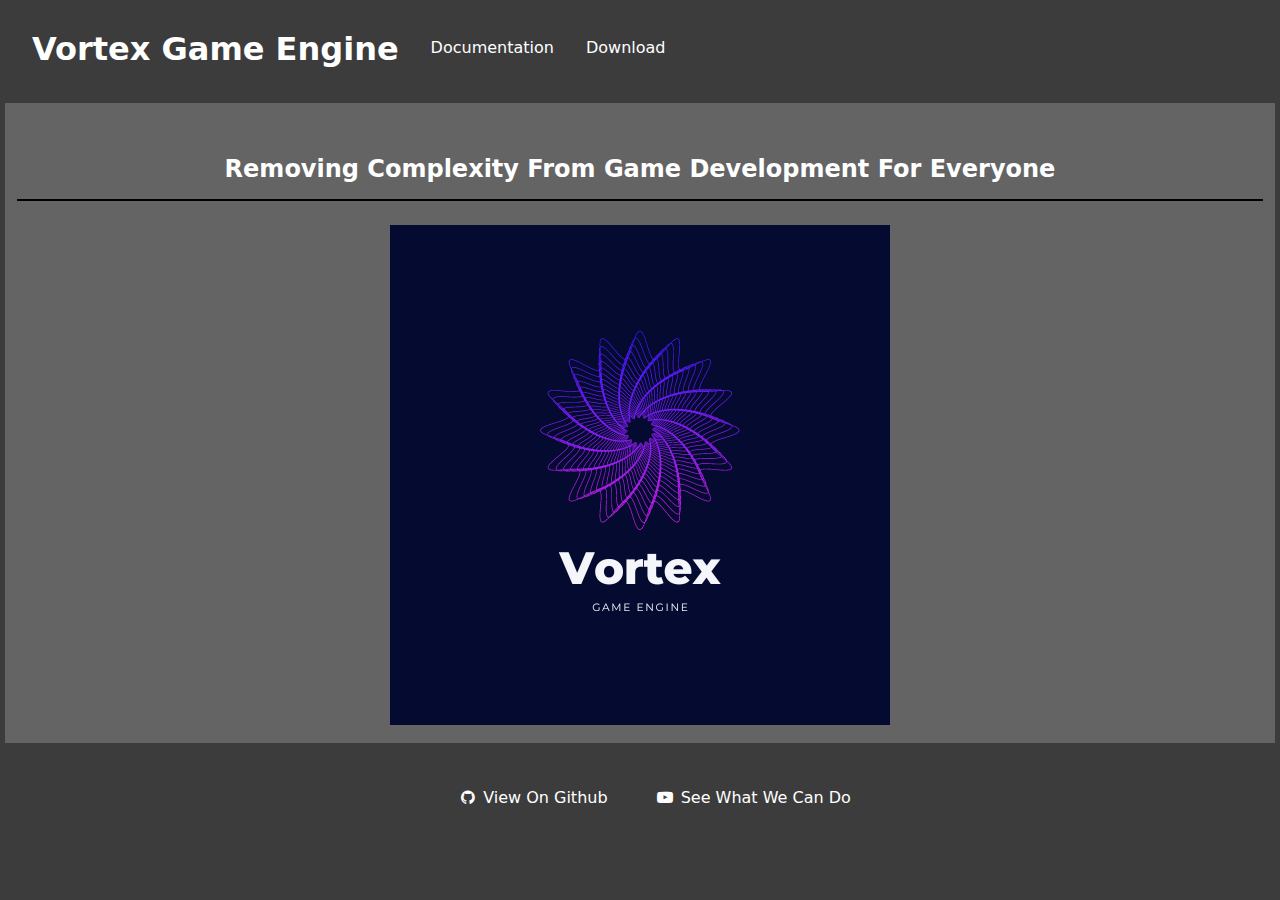
<file: index.html>
<!DOCTYPE html>
<html lang="en">
<head>
    <meta charset="UTF-8">
    <meta http-equiv="X-UA-Compatible" content="IE=edge">
    <meta name="viewport" content="width=device-width, initial-scale=1.0">

    <link rel="stylesheet" href="styles.css">
    <link rel="stylesheet" href="src/font-awesome/css/font-awesome.min.css">

    <title>Vortex Game Engine</title>
</head>
<body>
    <div class="topnav">
        <div><h1 id="main-logo"><a href="./index.html">Vortex Game Engine</a></h1></div>

        <ul class="main-menu-bar">
            <li><a href="./documentation.html" class="link">Documentation</a></li>
            <li><a href="./download.html" class="link">Download</a></li>
        </ul>
    </div>

    <div class="content">
        <span class="page-title"><p class="underline">Removing Complexity From Game Development For Everyone</p></span>

        <img src="src/images/VortexLogo.png" alt="Vortex Logo" class="main-logo">
    </div>

    <div class="footer">
        <ul class="footer-menu-bar">
            <li><span class="fa fa-github"><a href="https://github.com/Jshuk-7/Vortex" target="_blank">View On Github</a></span></li>
            <li><span class="fa fa-youtube-play"><a href="https://www.youtube.com/@vortex_game_engine" target="_blank">See What We Can Do</a></span></li>
        </ul>
    </div>
</body>
</html>
</file>
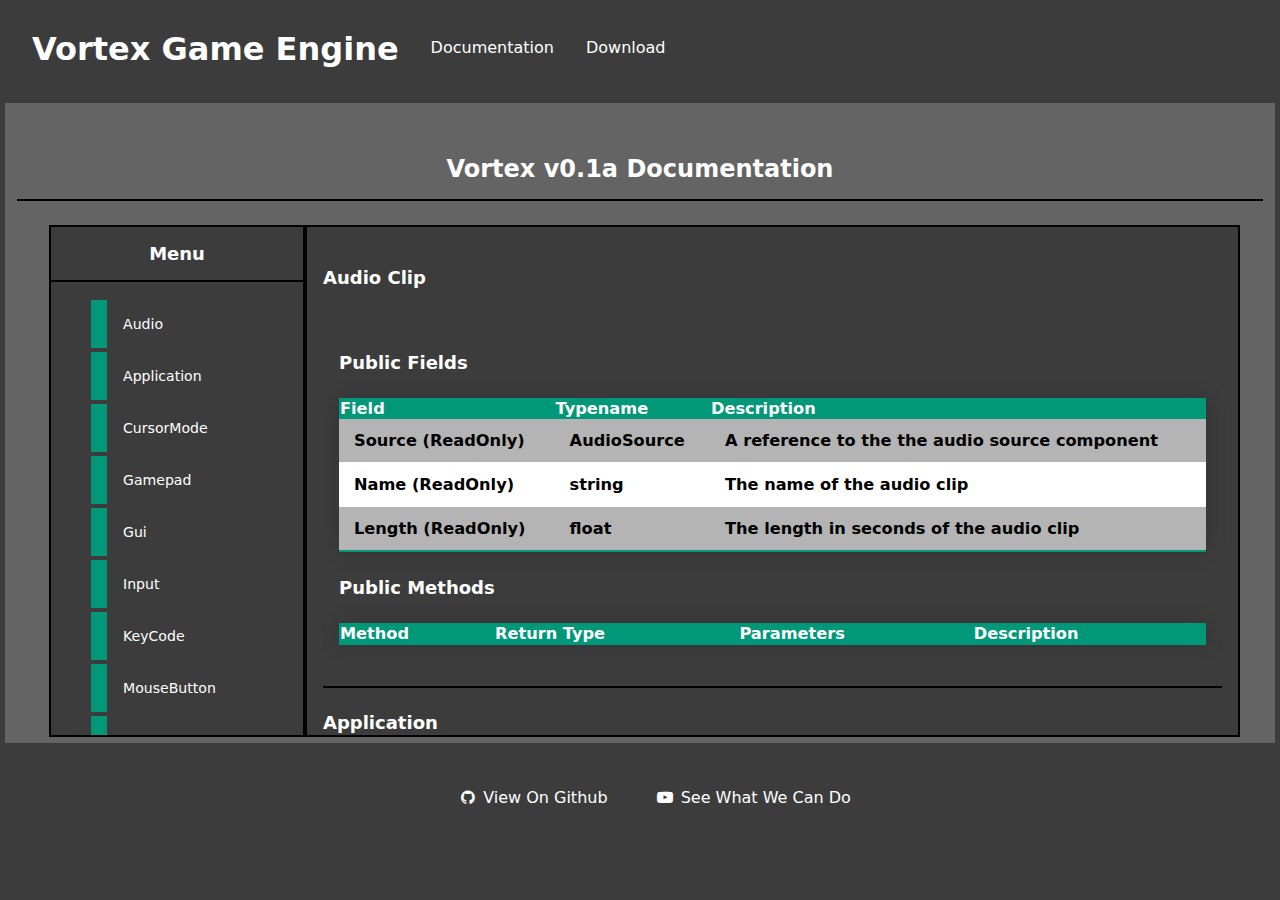
<file: documentation.html>
<!DOCTYPE html>
<html lang="en">
<head>
    <meta charset="UTF-8">
    <meta http-equiv="X-UA-Compatible" content="IE=edge">
    <meta name="viewport" content="width=device-width, initial-scale=1.0">

    <link rel="stylesheet" href="./styles.css">
    <link rel="stylesheet" href="./dropdown.css">
    <link rel="stylesheet" href="./table-styles.css">
    <link rel="stylesheet" href="./src/font-awesome/css/font-awesome.min.css">

    <title>Vortex Engine Docs</title>
</head>
<body>
    <div class="topnav">
        <div><h1 id="main-logo"><a href="./index.html">Vortex Game Engine</a></h1></div>
        
        <ul class="main-menu-bar">
            <li><a href="./documentation.html" class="link">Documentation</a></li>
            <li><a href="./download.html" class="link">Download</a></li>
        </ul>
    </div>

    <div class="content">
        <span class="page-title"><p class="underline">Vortex v0.1a Documentation</p></span>

        <div class="documentation-menu">
            <div class="underline">Menu</div>

            <ul>
                <!-- AUDIO -->
                <li>
                    <div class="dropdown">
                        <button class="dropbtn">Audio</button>
                        <div class="dropdown-content">
                            <a href="#AudioClip">AudioClip</a>
                        </div>
                    </div>
                </li>

                <!-- CORE -->
                <li>
                    <div class="dropdown">
                        <button class="dropbtn">Application</button>
                        <div class="dropdown-content">
                            <a href="#Application">Application</a>
                        </div>
                    </div>
                </li>

                <li>
                    <div class="dropdown">
                        <button class="dropbtn">CursorMode</button>
                        <div class="dropdown-content">
                            <a href="#CursorMode">CursorMode</a>
                        </div>
                    </div>
                </li>

                <li>
                    <div class="dropdown">
                        <button class="dropbtn">Gamepad</button>
                        <div class="dropdown-content">
                            <a href="#GamepadButton">GamepadButton</a>
                            <a href="#GamepadAxis">GamepadAxis</a>
                        </div>
                    </div>
                </li>

                <li>
                    <div class="dropdown">
                        <button class="dropbtn">Gui</button>
                        <div class="dropdown-content">
                            <a href="#Gui">Gui</a>
                        </div>
                    </div>
                </li>

                <li>
                    <div class="dropdown">
                        <button class="dropbtn">Input</button>
                        <div class="dropdown-content">
                            <a href="#Input">Input</a>
                        </div>
                    </div>
                </li>

                <li>
                    <div class="dropdown">
                        <button class="dropbtn">KeyCode</button>
                        <div class="dropdown-content">
                            <a href="#KeyCode">KeyCode</a>
                        </div>
                    </div>
                </li>

                <li>
                    <div class="dropdown">
                        <button class="dropbtn">MouseButton</button>
                        <div class="dropdown-content">
                            <a href="#MouseButton">MouseButton</a>
                        </div>
                    </div>
                </li>

                <li>
                    <div class="dropdown">
                        <button class="dropbtn">Log</button>
                        <div class="dropdown-content">
                            <a href="#Log">Log</a>
                        </div>
                    </div>
                </li>

                <li>
                    <div class="dropdown">
                        <button class="dropbtn">Random</button>
                        <div class="dropdown-content">
                            <a href="#Random">Random</a>
                        </div>
                    </div>
                </li>

                <li>
                    <div class="dropdown">
                        <button class="dropbtn">Time</button>
                        <div class="dropdown-content">
                            <a href="#Time">Time</a>
                        </div>
                    </div>
                </li>

                <!-- MATH -->
                <li>
                    <div class="dropdown">
                        <button class="dropbtn">Mathf</button>
                        <div class="dropdown-content">
                            <a href="#Mathf">Mathf</a>
                        </div>
                    </div>
                </li>

                <li>
                    <div class="dropdown">
                        <button class="dropbtn">Matrix4</button>
                        <div class="dropdown-content">
                            <a href="#Matrix4">Matrix4</a>
                        </div>
                    </div>
                </li>

                <li>
                    <div class="dropdown">
                        <button class="dropbtn">Noise</button>
                        <div class="dropdown-content">
                            <a href="#Noise">Noise</a>
                        </div>
                    </div>
                </li>

                <li>
                    <div class="dropdown">
                        <button class="dropbtn">Quaternion</button>
                        <div class="dropdown-content">
                            <a href="#Quaternion">Quaternion</a>
                        </div>
                    </div>
                </li>

                <li>
                    <div class="dropdown">
                        <button class="dropbtn">Vector2</button>
                        <div class="dropdown-content">
                            <a href="#Vector2">Vector2</a>
                        </div>
                    </div>
                </li>

                <li>
                    <div class="dropdown">
                        <button class="dropbtn">Vector3</button>
                        <div class="dropdown-content">
                            <a href="#Vector3">Vector3</a>
                        </div>
                    </div>
                </li>

                <li>
                    <div class="dropdown">
                        <button class="dropbtn">Vector4</button>
                        <div class="dropdown-content">
                            <a href="#Vector4">Vector4</a>
                        </div>
                    </div>
                </li>

                <!-- PHYSICS -->
                <li>
                    <div class="dropdown">
                        <button class="dropbtn">Physics</button>
                        <div class="dropdown-content">
                            <a href="#Physics">Physics</a>
                        </div>
                    </div>
                </li>

                <li>
                    <div class="dropdown">
                        <button class="dropbtn">Physics2D</button>
                        <div class="dropdown-content">
                            <a href="#Physics2D">Physics2D</a>
                        </div>
                    </div>
                </li>

                <!-- RENDERER -->
                <li>
                    <div class="dropdown">
                        <button class="dropbtn">Color</button>
                        <div class="dropdown-content">
                            <a href="#Color">Color</a>
                        </div>
                    </div>
                </li>

                <li>
                    <div class="dropdown">
                        <button class="dropbtn">DebugRenderer</button>
                        <div class="dropdown-content">
                            <a href="#DebugRenderer">DebugRenderer</a>
                        </div>
                    </div>
                </li>

                <li>
                    <div class="dropdown">
                        <button class="dropbtn">Material</button>
                        <div class="dropdown-content">
                            <a href="#Material">Material</a>
                        </div>
                    </div>
                </li>

                <li>
                    <div class="dropdown">
                        <button class="dropbtn">SceneRenderer</button>
                        <div class="dropdown-content">
                            <a href="#SceneRenderer">SceneRenderer</a>
                        </div>
                    </div>
                </li>

                <li>
                    <div class="dropdown">
                        <button class="dropbtn">Submesh</button>
                        <div class="dropdown-content">
                            <a href="#Submesh">Submesh</a>
                        </div>
                    </div>
                </li>

                <li>
                    <div class="dropdown">
                        <button class="dropbtn">Texture2D</button>
                        <div class="dropdown-content">
                            <a href="#Texture2D">Texture2D</a>
                        </div>
                    </div>
                </li>

                <!-- SCENE -->
                <li>
                    <div class="dropdown">
                        <button class="dropbtn">Entity</button>
                        <div class="dropdown-content">
                            <a href="#Entity">Entity</a>
                        </div>
                    </div>
                </li>

                <li>
                    <div class="dropdown">
                        <button class="dropbtn">Scene</button>
                        <div class="dropdown-content">
                            <a href="#Scene">Scene</a>
                        </div>
                    </div>
                </li>

                <li>
                    <div class="dropdown">
                        <button class="dropbtn">SceneManager</button>
                        <div class="dropdown-content">
                            <a href="#SceneManager">SceneManager</a>
                        </div>
                    </div>
                </li>

                <!-- COMPONENTS -->
                <li>
                    <div class="dropdown">
                        <button class="dropbtn">Transform</button>
                        <div class="dropdown-content">
                            <a href="#Transform">Transform</a>
                        </div>
                    </div>
                </li>

                <li>
                    <div class="dropdown">
                        <button class="dropbtn">Camera</button>
                        <div class="dropdown-content">
                            <a href="#Camera">Camera</a>
                        </div>
                    </div>
                </li>

                <li>
                    <div class="dropdown">
                        <button class="dropbtn">LightSource</button>
                        <div class="dropdown-content">
                            <a href="#LightSource">LightSource</a>
                        </div>
                    </div>
                </li>

                <li>
                    <div class="dropdown">
                        <button class="dropbtn">TextMesh</button>
                        <div class="dropdown-content">
                            <a href="#TextMesh">TextMesh</a>
                        </div>
                    </div>
                </li>

                <li>
                    <div class="dropdown">
                        <button class="dropbtn">Animation</button>
                        <div class="dropdown-content">
                            <a href="#Animation">Animation</a>
                        </div>
                    </div>
                </li>

                <li>
                    <div class="dropdown">
                        <button class="dropbtn">Animator</button>
                        <div class="dropdown-content">
                            <a href="#Animator">Animator</a>
                        </div>
                    </div>
                </li>

                <li>
                    <div class="dropdown">
                        <button class="dropbtn">MeshRenderer</button>
                        <div class="dropdown-content">
                            <a href="#MeshRenderer">MeshRenderer</a>
                        </div>
                    </div>
                </li>

                <li>
                    <div class="dropdown">
                        <button class="dropbtn">StaticMeshRenderer</button>
                        <div class="dropdown-content">
                            <a href="#StaticMeshRenderer">StaticMeshRenderer</a>
                        </div>
                    </div>
                </li>

                <li>
                    <div class="dropdown">
                        <button class="dropbtn">SpriteRenderer</button>
                        <div class="dropdown-content">
                            <a href="#SpriteRenderer">SpriteRenderer</a>
                        </div>
                    </div>
                </li>

                <li>
                    <div class="dropdown">
                        <button class="dropbtn">CircleRenderer</button>
                        <div class="dropdown-content">
                            <a href="#CircleRenderer">CircleRenderer</a>
                        </div>
                    </div>
                </li>

                <li>
                    <div class="dropdown">
                        <button class="dropbtn">AudioSource</button>
                        <div class="dropdown-content">
                            <a href="#AudioSource">AudioSource</a>
                        </div>
                    </div>
                </li>

                <li>
                    <div class="dropdown">
                        <button class="dropbtn">AudioListener</button>
                        <div class="dropdown-content">
                            <a href="#AudioListener">AudioListener</a>
                        </div>
                    </div>
                </li>

                <li>
                    <div class="dropdown">
                        <button class="dropbtn">RigidBody</button>
                        <div class="dropdown-content">
                            <a href="#RigidBody">RigidBody</a>
                        </div>
                    </div>
                </li>

                <li>
                    <div class="dropdown">
                        <button class="dropbtn">CharacterController</button>
                        <div class="dropdown-content">
                            <a href="#CharacterController">CharacterController</a>
                        </div>
                    </div>
                </li>

                <li>
                    <div class="dropdown">
                        <button class="dropbtn">FixedJoint</button>
                        <div class="dropdown-content">
                            <a href="#FixedJoint">FixedJoint</a>
                        </div>
                    </div>
                </li>

                <li>
                    <div class="dropdown">
                        <button class="dropbtn">PhysicsMaterial</button>
                        <div class="dropdown-content">
                            <a href="#PhysicsMaterial">PhysicsMaterial</a>
                        </div>
                    </div>
                </li>

                <li>
                    <div class="dropdown">
                        <button class="dropbtn">BoxCollider</button>
                        <div class="dropdown-content">
                            <a href="#BoxCollider">BoxCollider</a>
                        </div>
                    </div>
                </li>

                <li>
                    <div class="dropdown">
                        <button class="dropbtn">SphereCollider</button>
                        <div class="dropdown-content">
                            <a href="#SphereCollider">SphereCollider</a>
                        </div>
                    </div>
                </li>

                <li>
                    <div class="dropdown">
                        <button class="dropbtn">CapsuleCollider</button>
                        <div class="dropdown-content">
                            <a href="#CapsuleCollider">CapsuleCollider</a>
                        </div>
                    </div>
                </li>

                <li>
                    <div class="dropdown">
                        <button class="dropbtn">MeshCollider</button>
                        <div class="dropdown-content">
                            <a href="#MeshCollider">MeshCollider</a>
                        </div>
                    </div>
                </li>

                <li>
                    <div class="dropdown">
                        <button class="dropbtn">RigidBody2D</button>
                        <div class="dropdown-content">
                            <a href="#RigidBody2D">RigidBody2D</a>
                        </div>
                    </div>
                </li>

                <li>
                    <div class="dropdown">
                        <button class="dropbtn">BoxCollider2D</button>
                        <div class="dropdown-content">
                            <a href="#BoxCollider2D">BoxCollider2D</a>
                        </div>
                    </div>
                </li>

                <li>
                    <div class="dropdown">
                        <button class="dropbtn">CircleCollider2D</button>
                        <div class="dropdown-content">
                            <a href="#CircleCollider2D">CircleCollider2D</a>
                        </div>
                    </div>
                </li>

                <li>
                    <div class="dropdown">
                        <button class="dropbtn">ParticleEmitter</button>
                        <div class="dropdown-content">
                            <a href="#ParticleEmitter">ParticleEmitter</a>
                        </div>
                    </div>
                </li>

                <li>
                    <div class="dropdown">
                        <button class="dropbtn">Script</button>
                        <div class="dropdown-content">
                            <a href="#Script">Script</a>
                        </div>
                    </div>
                </li>
            </ul>
        </div>

        <div class="docs">

            <!-- AUDIO -->
            <h4 id="AudioClip">Audio Clip</h4>
            <div class="underline">
                <h4>Public Fields</h4>
                <table class="overview">
                    <thead>
                        <tr class="styled-row">
                            <th>Field</th>
                            <th>Typename</th>
                            <th>Description</th>
                        </tr>
                    </thead>
                    <tbody>
                        <tr class="styled-row">
                            <td>Source (ReadOnly)</td>
                            <td>AudioSource</td>
                            <td>A reference to the the audio source component</td>
                        </tr>

                        <tr class="styled-row">
                            <td>Name (ReadOnly)</td>
                            <td>string</td>
                            <td>The name of the audio clip</td>
                        </tr>

                        <tr class="styled-row">
                            <td>Length (ReadOnly)</td>
                            <td>float</td>
                            <td>The length in seconds of the audio clip</td>
                        </tr>
                    </tbody>
                </table>
                
                <h4>Public Methods</h4>
                <table class="overview">
                    <thead>
                        <tr class="styled-row">
                            <th>Method</th>
                            <th>Return Type</th>
                            <th>Parameters</th>
                            <th>Description</th>
                        </tr>
                    </thead>
                    <tbody>
                        <tr class="styled-row"></tr>
                        <tr class="styled-row"></tr>
                        <tr class="styled-row"></tr>
                    </tbody>
                </table>
            </div>

            <!-- CORE -->
            <h4 id="Application">Application</h4>
            <div class="underline">
                <h4>Public Fields</h4>
                <table class="overview">
                    <thead>
                        <tr class="styled-row">
                            <th>Field</th>
                            <th>Typename</th>
                            <th>Description</th>
                        </tr>
                    </thead>
                    <tbody>
                        <tr class="styled-row"></tr>
                        <tr class="styled-row"></tr>
                        <tr class="styled-row"></tr>
                    </tbody>
                </table>
                
                <h4>Public Methods</h4>
                <table class="overview">
                    <thead>
                        <tr class="styled-row">
                            <th>Method</th>
                            <th>Return Type</th>
                            <th>Parameters</th>
                            <th>Description</th>
                        </tr>
                    </thead>
                    <tbody>
                        <tr class="styled-row">
                            <td>Quit</td>
                            <td>void</td>
                            <td>None</td>
                            <td>Exits the application on the next frame</td>
                        </tr>

                        <tr class="styled-row">
                            <td>GetSize</td>
                            <td>Vector2</td>
                            <td>None</td>
                            <td>Return the size of the window's framebuffer</td>
                        </tr>

                        <tr class="styled-row">
                            <td>GetPosition</td>
                            <td>Vector2</td>
                            <td>None</td>
                            <td>Returns the current position of the window</td>
                        </tr>

                        <tr class="styled-row">
                            <td>IsMaximized</td>
                            <td>bool</td>
                            <td>None</td>
                            <td>Returns true if the application's window is maximized</td>
                        </tr>
                    </tbody>
                </table>
            </div>

            <h4 id="CursorMode">Cursor Mode</h4>
            <div class="underline">
                <h4>Public Fields</h4>
                <table class="overview">
                    <thead>
                        <tr class="styled-row">
                            <th>Field</th>
                            <th>Typename</th>
                            <th>Description</th>
                        </tr>
                    </thead>
                    <tbody>
                        <tr class="styled-row">
                            <td>Normal</td>
                            <td>CursorMode</td>
                            <td>Sets the cursor to the normal arrow, cursor motion is unlocked</td>
                        </tr>

                        <tr class="styled-row">
                            <td>Hidden</td>
                            <td>CursorMode</td>
                            <td>Hides the cursor when it is over the window, cursor motion is unlocked</td>
                        </tr>

                        <tr class="styled-row">
                            <td>Locked</td>
                            <td>CursorMode</td>
                            <td>Hides the cursor when it is over the window, cursor motion is locked</td>
                        </tr>
                    </tbody>
                </table>

                <h4>Public Methods</h4>
                <table class="overview">
                    <thead>
                        <tr class="styled-row">
                            <th>Method</th>
                            <th>Return Type</th>
                            <th>Parameters</th>
                            <th>Description</th>
                        </tr>
                    </thead>
                    <tbody>
                        <tr class="styled-row"></tr>
                        <tr class="styled-row"></tr>
                        <tr class="styled-row"></tr>
                    </tbody>
                </table>
            </div>

            <h4 id="GamepadButton">Gamepad Button</h4>
            <div class="underline">
                <h4>Public Fields</h4>
                <table class="overview">
                    <thead>
                        <tr class="styled-row">
                            <th>Field</th>
                            <th>Typename</th>
                            <th>Description</th>
                        </tr>
                    </thead>
                    <tbody>
                        <tr class="styled-row">
                            <td>A</td>
                            <td>GamepadButton</td>
                            <td>The A button on the gamepad</td>
                        </tr>

                        <tr class="styled-row">
                            <td>B</td>
                            <td>GamepadButton</td>
                            <td>The B button on the gamepad</td>
                        </tr>

                        <tr class="styled-row">
                            <td>X</td>
                            <td>GamepadButton</td>
                            <td>The X button on the gamepad</td>
                        </tr>

                        <tr class="styled-row">
                            <td>Y</td>
                            <td>GamepadButton</td>
                            <td>The Y button on the gamepad</td>
                        </tr>

                        <tr class="styled-row">
                            <td>LeftBumper</td>
                            <td>GamepadButton</td>
                            <td>The Left Bumper on the gamepad</td>
                        </tr>
                        
                        <tr class="styled-row">
                            <td>RightBumper</td>
                            <td>GamepadButton</td>
                            <td>The Right Bumper on the gamepad</td>
                        </tr>
                        
                        <tr class="styled-row">
                            <td>Guide</td>
                            <td>GamepadButton</td>
                            <td>The Guide button on the gamepad</td>
                        </tr>
                        
                        <tr class="styled-row">
                            <td>Start</td>
                            <td>GamepadButton</td>
                            <td>The Start button on the gamepad</td>
                        </tr>

                        <tr class="styled-row">
                            <td>Back</td>
                            <td>GamepadButton</td>
                            <td>The Back button on the gamepad</td>
                        </tr>

                        <tr class="styled-row">
                            <td>Back</td>
                            <td>LeftStick</td>
                            <td>The Left Stick button on the gamepad</td>
                        </tr>

                        <tr class="styled-row">
                            <td>RightStick</td>
                            <td>GamepadButton</td>
                            <td>The Right Stick button on the gamepad</td>
                        </tr>

                        <tr class="styled-row">
                            <td>Up</td>
                            <td>GamepadButton</td>
                            <td>The Up button on the DPAD</td>
                        </tr>

                        <tr class="styled-row">
                            <td>Down</td>
                            <td>GamepadButton</td>
                            <td>The Down button on the DPAD</td>
                        </tr>

                        <tr class="styled-row">
                            <td>Left</td>
                            <td>GamepadButton</td>
                            <td>The Left button on the DPAD</td>
                        </tr>

                        <tr class="styled-row">
                            <td>Right</td>
                            <td>GamepadButton</td>
                            <td>The Right button on the DPAD</td>
                        </tr>

                        <tr class="styled-row">
                            <td>Cross</td>
                            <td>GamepadButton</td>
                            <td>The Cross button on the gamepad</td>
                        </tr>
                        
                        <tr class="styled-row">
                            <td>Circle</td>
                            <td>GamepadButton</td>
                            <td>The Circle button on the gamepad</td>
                        </tr>
                        
                        <tr class="styled-row">
                            <td>Square</td>
                            <td>GamepadButton</td>
                            <td>The Square button on the gamepad</td>
                        </tr>
                        
                        <tr class="styled-row">
                            <td>Triangle</td>
                            <td>GamepadButton</td>
                            <td>The Triangle button on the gamepad</td>
                        </tr>
                    </tbody>
                </table>

                <h4>Public Methods</h4>
                <table class="overview">
                    <thead>
                        <tr class="styled-row">
                            <th>Method</th>
                            <th>Return Type</th>
                            <th>Parameters</th>
                            <th>Description</th>
                        </tr>
                    </thead>
                    <tbody>
                        <tr class="styled-row"></tr>
                        <tr class="styled-row"></tr>
                        <tr class="styled-row"></tr>
                    </tbody>
                </table>
            </div>

            <h4 id="GamepadAxis">Gamepad Axis</h4>
            <div class="underline">
                <h4>Public Fields</h4>
                <table class="overview">
                    <thead>
                        <tr class="styled-row">
                            <th>Field</th>
                            <th>Typename</th>
                            <th>Description</th>
                        </tr>
                    </thead>
                    <tbody>
                        <tr class="styled-row">
                            <td>LeftX</td>
                            <td>GamepadAxis</td>
                            <td>The Left Stick's X axis on the gamepad</td>
                        </tr>

                        <tr class="styled-row">
                            <td>LeftY</td>
                            <td>GamepadAxis</td>
                            <td>The Left Stick's Y axis on the gamepad</td>
                        </tr>

                        <tr class="styled-row">
                            <td>RightX</td>
                            <td>GamepadAxis</td>
                            <td>The Right Stick's X axis on the gamepad</td>
                        </tr>

                        <tr class="styled-row">
                            <td>RightY</td>
                            <td>GamepadAxis</td>
                            <td>The Right Stick's Y axis on the gamepad</td>
                        </tr>

                        <tr class="styled-row">
                            <td>LeftTrigger</td>
                            <td>GamepadAxis</td>
                            <td>The Left Trigger axis on the gamepad</td>
                        </tr>

                        <tr class="styled-row">
                            <td>RightTrigger</td>
                            <td>GamepadAxis</td>
                            <td>The Right Trigger axis on the gamepad</td>
                        </tr>

                        <tr class="styled-row">
                            <td>Last</td>
                            <td>GamepadAxis</td>
                            <td>The total number of GamepadAxis options, useful for checking if any axis was changed</td>
                        </tr>
                    </tbody>
                </table>
                
                <h4>Public Methods</h4>
                <table class="overview">
                    <thead>
                        <tr class="styled-row">
                            <th>Method</th>
                            <th>Return Type</th>
                            <th>Parameters</th>
                            <th>Description</th>
                        </tr>
                    </thead>
                    <tbody>
                        <tr class="styled-row"></tr>
                        <tr class="styled-row"></tr>
                        <tr class="styled-row"></tr>
                    </tbody>
                </table>
            </div>

            <h4 id="Gui">Gui</h4>
            <div class="underline">
                <h4>Public Fields</h4>
                <table class="overview">
                    <thead>
                        <tr class="styled-row">
                            <th>Field</th>
                            <th>Typename</th>
                            <th>Description</th>
                        </tr>
                    </thead>
                    <tbody>
                        <tr class="styled-row"></tr>
                        <tr class="styled-row"></tr>
                        <tr class="styled-row"></tr>
                    </tbody>
                </table>
                
                <h4>Public Methods</h4>
                <table class="overview">
                    <thead>
                        <tr class="styled-row">
                            <th>Method</th>
                            <th>Return Type</th>
                            <th>Parameters</th>
                            <th>Description</th>
                        </tr>
                    </thead>
                    <tbody>
                        <tr class="styled-row">
                            <td>Begin</td>
                            <td>void</td>
                            <td>string</td>
                            <td>Begin a new Gui window with a name</td>
                        </tr>

                        <tr class="styled-row">
                            <td>Begin</td>
                            <td>void</td>
                            <td>string, Vector2</td>
                            <td>Begin a new Gui window with a name and position</td>
                        </tr>

                        <tr class="styled-row">
                            <td>Begin</td>
                            <td>void</td>
                            <td>string, float, float</td>
                            <td>Begin a new Gui window with a name and size</td>
                        </tr>

                        <tr class="styled-row">
                            <td>Begin</td>
                            <td>void</td>
                            <td>string, Vector2, Vector2</td>
                            <td>Begin a new Gui window with a name, position and size</td>
                        </tr>

                        <tr class="styled-row">
                            <td>End</td>
                            <td>void</td>
                            <td>None</td>
                            <td>Ends a Gui window, must be called after any overload of Begin</td>
                        </tr>

                        <tr class="styled-row">
                            <td>Underline</td>
                            <td>void</td>
                            <td>None</td>
                            <td>Adds a single underline after the previous Gui element</td>
                        </tr>

                        <tr class="styled-row">
                            <td>Spacing</td>
                            <td>void</td>
                            <td>ulong</td>
                            <td>Adds spacing after the previous Gui element</td>
                        </tr>

                        <tr class="styled-row">
                            <td>Text</td>
                            <td>void</td>
                            <td>string</td>
                            <td>Adds a text element to the current Gui window</td>
                        </tr>

                        <tr class="styled-row">
                            <td>Button</td>
                            <td>bool</td>
                            <td>string</td>
                            <td>Adds a button element to the current Gui window. Returns true if the button was clicked</td>
                        </tr>

                        <tr class="styled-row">
                            <td>Property</td>
                            <td>bool</td>
                            <td>out bool</td>
                            <td>Adds a modifiable bool element to the current Gui window. Returns true if the value was modified</td>
                        </tr>

                        <tr class="styled-row">
                            <td>Property</td>
                            <td>bool</td>
                            <td>out int</td>
                            <td>Adds a modifiable int element to the current Gui window. Returns true if the value was modified</td>
                        </tr>

                        <tr class="styled-row">
                            <td>Property</td>
                            <td>bool</td>
                            <td>out ulong</td>
                            <td>Adds a modifiable ulong element to the current Gui window. Returns true if the value was modified</td>
                        </tr>

                        <tr class="styled-row">
                            <td>Property</td>
                            <td>bool</td>
                            <td>out float</td>
                            <td>Adds a modifiable float element to the current Gui window. Returns true if the value was modified</td>
                        </tr>

                        <tr class="styled-row">
                            <td>Property</td>
                            <td>bool</td>
                            <td>out double</td>
                            <td>Adds a modifiable double element to the current Gui window. Returns true if the value was modified</td>
                        </tr>

                        <tr class="styled-row">
                            <td>Property</td>
                            <td>bool</td>
                            <td>out Vector2</td>
                            <td>Adds a modifiable Vector2 element to the current Gui window. Returns true if the value was modified</td>
                        </tr>

                        <tr class="styled-row">
                            <td>Property</td>
                            <td>bool</td>
                            <td>out Vector3</td>
                            <td>Adds a modifiable Vector3 element to the current Gui window. Returns true if the value was modified</td>
                        </tr>

                        <tr class="styled-row">
                            <td>Property</td>
                            <td>bool</td>
                            <td>out Vector4</td>
                            <td>Adds a modifiable Vector4 element to the current Gui window. Returns true if the value was modified</td>
                        </tr>

                        <tr class="styled-row">
                            <td>Property</td>
                            <td>bool</td>
                            <td>out Color3</td>
                            <td>Adds a modifiable Color3 element to the current Gui window. Returns true if the value was modified</td>
                        </tr>

                        <tr class="styled-row">
                            <td>Property</td>
                            <td>bool</td>
                            <td>out Color4</td>
                            <td>Adds a modifiable Color4 element to the current Gui window. Returns true if the value was modified</td>
                        </tr>
                    </tbody>
                </table>
            </div>

            <h4 id="Input">Input</h4>
            <div class="underline">
                <h4>Public Fields</h4>
                <table class="overview">
                    <thead>
                        <tr class="styled-row">
                            <th>Field</th>
                            <th>Typename</th>
                            <th>Description</th>
                        </tr>
                    </thead>
                    <tbody>
                        <tr class="styled-row">
                            <td>MousePosition</td>
                            <td>Vector2</td>
                            <td>The current position of the mouse cursor</td>
                        </tr>

                        <tr class="styled-row"></tr>
                        <tr class="styled-row"></tr>
                    </tbody>
                </table>

                <h4>Public Methods</h4>
                <table class="overview">
                    <thead>
                        <tr class="styled-row">
                            <th>Method</th>
                            <th>Return Type</th>
                            <th>Parameters</th>
                            <th>Description</th>
                        </tr>
                    </thead>
                    <tbody>
                        <tr class="styled-row">
                            <td>IsKeyPressed</td>
                            <td>bool</td>
                            <td>KeyCode</td>
                            <td>Returns true if the given key was pressed during the current frame</td>
                        </tr>

                        <tr class="styled-row">
                            <td>IsKeyReleased</td>
                            <td>bool</td>
                            <td>KeyCode</td>
                            <td>Returns true if the given key was released during the current frame</td>
                        </tr>

                        <tr class="styled-row">
                            <td>IsKeyDown</td>
                            <td>bool</td>
                            <td>KeyCode</td>
                            <td>Returns true if the given key was down during the current frame</td>
                        </tr>

                        <tr class="styled-row">
                            <td>IsKeyUp</td>
                            <td>bool</td>
                            <td>KeyCode</td>
                            <td>Returns true if the given key was up during the current frame</td>
                        </tr>

                        <tr class="styled-row">
                            <td>IsMouseButtonPressed</td>
                            <td>bool</td>
                            <td>MouseButton</td>
                            <td>Returns true if the given button was pressed during the current frame</td>
                        </tr>

                        <tr class="styled-row">
                            <td>IsMouseButtonReleased</td>
                            <td>bool</td>
                            <td>MouseButton</td>
                            <td>Returns true if the given button was released during the current frame</td>
                        </tr>

                        <tr class="styled-row">
                            <td>IsMouseButtonDown</td>
                            <td>bool</td>
                            <td>MouseButton</td>
                            <td>Returns true if the given button was down during the current frame</td>
                        </tr>

                        <tr class="styled-row">
                            <td>IsMouseButtonUp</td>
                            <td>bool</td>
                            <td>MouseButton</td>
                            <td>Returns true if the given button was up during the current frame</td>
                        </tr>


                    </tbody>
                </table>
            </div>

            <h4 id="KeyCode">Key Code</h4>
            <div class="underline">
                <h4>Public Fields</h4>
                <table class="overview">
                    <thead>
                        <tr class="styled-row">
                            <th>Field</th>
                            <th>Typename</th>
                            <th>Description</th>
                        </tr>
                    </thead>
                    <tbody>
                        <tr class="styled-row"></tr>
                        <tr class="styled-row"></tr>
                        <tr class="styled-row"></tr>
                    </tbody>
                </table>

                <h4>Public Methods</h4>
                <table class="overview">
                    <thead>
                        <tr class="styled-row">
                            <th>Method</th>
                            <th>Return Type</th>
                            <th>Parameters</th>
                            <th>Description</th>
                        </tr>
                    </thead>
                    <tbody>
                        <tr class="styled-row"></tr>
                        <tr class="styled-row"></tr>
                        <tr class="styled-row"></tr>
                    </tbody>
                </table>
            </div>

            <h4 id="MouseButton">Mouse Button</h4>
            <div class="underline">
                <h4>Public Fields</h4>
                <table class="overview">
                    <thead>
                        <tr class="styled-row">
                            <th>Field</th>
                            <th>Typename</th>
                            <th>Description</th>
                        </tr>
                    </thead>
                    <tbody>
                        <tr class="styled-row">
                            <td>Left</td>
                            <td>MouseButton</td>
                            <td>The Left Mouse button</td>
                        </tr>

                        <tr class="styled-row">
                            <td>Middle</td>
                            <td>MouseButton</td>
                            <td>The Middle Mouse button, a.k.a. the mouse wheel button</td>
                        </tr>

                        <tr class="styled-row">
                            <td>Right</td>
                            <td>MouseButton</td>
                            <td>The Right Mouse button</td>
                        </tr>

                        <tr class="styled-row">
                            <td>Last</td>
                            <td>MouseButton</td>
                            <td>The total number of MouseButton options, useful for checking if any button was pressed</td>
                        </tr>
                    </tbody>
                </table>

                <h4>Public Methods</h4>
                <table class="overview">
                    <thead>
                        <tr class="styled-row">
                            <th>Method</th>
                            <th>Return Type</th>
                            <th>Parameters</th>
                            <th>Description</th>
                        </tr>
                    </thead>
                    <tbody>
                        <tr class="styled-row"></tr>
                        <tr class="styled-row"></tr>
                        <tr class="styled-row"></tr>
                    </tbody>
                </table>
            </div>

            <h4 id="Log">Log</h4>
            <div class="underline">
                <h4>Public Fields</h4>
                <table class="overview">
                    <thead>
                        <tr class="styled-row">
                            <th>Field</th>
                            <th>Typename</th>
                            <th>Description</th>
                        </tr>
                    </thead>
                    <tbody>
                        <tr class="styled-row"></tr>
                        <tr class="styled-row"></tr>
                        <tr class="styled-row"></tr>
                    </tbody>
                </table>

                <h4>Public Methods</h4>
                <table class="overview">
                    <thead>
                        <tr class="styled-row">
                            <th>Method</th>
                            <th>Return Type</th>
                            <th>Parameters</th>
                            <th>Description</th>
                        </tr>
                    </thead>
                    <tbody>
                        <tr class="styled-row">
                            <td>Print</td>
                            <td>void</td>
                            <td>string</td>
                            <td>Prints the message to the editor console</td>
                        </tr>

                        <tr class="styled-row">
                            <td>Print</td>
                            <td>void</td>
                            <td>object</td>
                            <td>Converts the object to a string and prints to the editor console</td>
                        </tr>

                        <tr class="styled-row">
                            <td>Info</td>
                            <td>void</td>
                            <td>string</td>
                            <td>Prints a Info message to the editor console</td>
                        </tr>
                        
                        <tr class="styled-row">
                            <td>Info</td>
                            <td>void</td>
                            <td>object</td>
                            <td>Converts the object to a string and prints a Info message to the editor console</td>
                        </tr>

                        <tr class="styled-row">
                            <td>Warn</td>
                            <td>void</td>
                            <td>string</td>
                            <td>Prints a Warning message to the editor console</td>
                        </tr>
                        
                        <tr class="styled-row">
                            <td>Warn</td>
                            <td>void</td>
                            <td>object</td>
                            <td>Converts the object to a string and prints a Warning message to the editor console</td>
                        </tr>

                        <tr class="styled-row">
                            <td>Error</td>
                            <td>void</td>
                            <td>string</td>
                            <td>Prints a Error message to the editor console</td>
                        </tr>
                        
                        <tr class="styled-row">
                            <td>Error</td>
                            <td>void</td>
                            <td>object</td>
                            <td>Converts the object to a string and prints a Error message to the editor console</td>
                        </tr>

                        <tr class="styled-row">
                            <td>Fatal</td>
                            <td>void</td>
                            <td>string</td>
                            <td>Prints a Fatal message to the editor console</td>
                        </tr>
                        
                        <tr class="styled-row">
                            <td>Fatal</td>
                            <td>void</td>
                            <td>object</td>
                            <td>Converts the object to a string and prints a Fatal message to the editor console</td>
                        </tr>
                    </tbody>
                </table>
            </div>

            <h4 id="Random">Random</h4>
            <div class="underline">
                <h4>Public Fields</h4>
                <table class="overview">
                    <thead>
                        <tr class="styled-row">
                            <th>Field</th>
                            <th>Parameters</th>
                            <th>Description</th>
                        </tr>
                    </thead>
                    <tbody>
                        <tr class="styled-row"></tr>
                        <tr class="styled-row"></tr>
                        <tr class="styled-row"></tr>
                    </tbody>
                </table>

                <h4>Public Methods</h4>
                <table class="overview">
                    <thead>
                        <tr class="styled-row">
                            <th>Method</th>
                            <th>Return Type</th>
                            <th>Parameters</th>
                            <th>Description</th>
                        </tr>
                    </thead>
                    <tbody>
                        <tr class="styled-row"></tr>
                        <tr class="styled-row"></tr>
                        <tr class="styled-row"></tr>
                    </tbody>
                </table>
            </div>

            <h4 id="Time">Time</h4>
            <div class="underline">
                <h4>Public Fields</h4>
                <table class="overview">
                    <thead>
                        <tr class="styled-row">
                            <th>Field</th>
                            <th>Typename</th>
                            <th>Description</th>
                        </tr>
                    </thead>
                    <tbody>
                        <tr class="styled-row"></tr>
                        <tr class="styled-row"></tr>
                        <tr class="styled-row"></tr>
                    </tbody>
                </table>

                <h4>Public Methods</h4>
                <table class="overview">
                    <thead>
                        <tr class="styled-row">
                            <th>Method</th>
                            <th>Return Type</th>
                            <th>Parameters</th>
                            <th>Description</th>
                        </tr>
                    </thead>
                    <tbody>
                        <tr class="styled-row"></tr>
                        <tr class="styled-row"></tr>
                        <tr class="styled-row"></tr>
                    </tbody>
                </table>
            </div>

            <!-- MATH -->
            <h4 id="Mathf">Mathf</h4>
            <div class="underline">
                <h4>Public Fields</h4>
                <table class="overview">
                    <thead>
                        <tr class="styled-row">
                            <th>Field</th>
                            <th>Typename</th>
                            <th>Description</th>
                        </tr>
                    </thead>
                    <tbody>
                        <tr class="styled-row"></tr>
                        <tr class="styled-row"></tr>
                        <tr class="styled-row"></tr>
                    </tbody>
                </table>

                <h4>Public Methods</h4>
                <table class="overview">
                    <thead>
                        <tr class="styled-row">
                            <th>Method</th>
                            v
                            <th>Parameters</th>
                            <th>Description</th>
                        </tr>
                    </thead>
                    <tbody>
                        <tr class="styled-row"></tr>
                        <tr class="styled-row"></tr>
                        <tr class="styled-row"></tr>
                    </tbody>
                </table>
            </div>

            <h4 id="Matrix4">Matrix4</h4>
            <div class="underline">
                <h4>Public Fields</h4>
                <table class="overview">
                    <thead>
                        <tr class="styled-row">
                            <th>Field</th>
                            <th>Typename</th>
                            <th>Description</th>
                        </tr>
                    </thead>
                    <tbody>
                        <tr class="styled-row"></tr>
                        <tr class="styled-row"></tr>
                        <tr class="styled-row"></tr>
                    </tbody>
                </table>

                <h4>Public Methods</h4>
                <table class="overview">
                    <thead>
                        <tr class="styled-row">
                            <th>Method</th>
                            <th>Return Type</th>
                            <th>Parameters</th>
                            <th>Description</th>
                        </tr>
                    </thead>
                    <tbody>
                        <tr class="styled-row"></tr>
                        <tr class="styled-row"></tr>
                        <tr class="styled-row"></tr>
                    </tbody>
                </table>
            </div>

            <h4 id="Noise">Noise</h4>
            <div class="underline">
                <h4>Public Fields</h4>
                <table class="overview">
                    <thead>
                        <tr class="styled-row">
                            <th>Field</th>
                            <th>Typename</th>
                            <th>Description</th>
                        </tr>
                    </thead>
                    <tbody>
                        <tr class="styled-row"></tr>
                        <tr class="styled-row"></tr>
                        <tr class="styled-row"></tr>
                    </tbody>
                </table>

                <h4>Public Methods</h4>
                <table class="overview">
                    <thead>
                        <tr class="styled-row">
                            <th>Method</th>
                            <th>Return Type</th>
                            <th>Parameters</th>
                            <th>Description</th>
                        </tr>
                    </thead>
                    <tbody>
                        <tr class="styled-row"></tr>
                        <tr class="styled-row"></tr>
                        <tr class="styled-row"></tr>
                    </tbody>
                </table>
            </div>

            <h4 id="Quaternion">Quaternion</h4>
            <div class="underline">
                <h4>Public Fields</h4>
                <table class="overview">
                    <thead>
                        <tr class="styled-row">
                            <th>Field</th>
                            <th>Typename</th>
                            <th>Description</th>
                        </tr>
                    </thead>
                    <tbody>
                        <tr class="styled-row"></tr>
                        <tr class="styled-row"></tr>
                        <tr class="styled-row"></tr>
                    </tbody>
                </table>

                <h4>Public Methods</h4>
                <table class="overview">
                    <thead>
                        <tr class="styled-row">
                            <th>Method</th>
                            <th>Return Type</th>
                            <th>Parameters</th>
                            <th>Description</th>
                        </tr>
                    </thead>
                    <tbody>
                        <tr class="styled-row"></tr>
                        <tr class="styled-row"></tr>
                        <tr class="styled-row"></tr>
                    </tbody>
                </table>
            </div>

            <h4 id="Vector2">Vector2</h4>
            <div class="underline">
                <h4>Public Fields</h4>
                <table class="overview">
                    <thead>
                        <tr class="styled-row">
                            <th>Field</th>
                            <th>Typename</th>
                            <th>Description</th>
                        </tr>
                    </thead>
                    <tbody>
                        <tr class="styled-row"></tr>
                        <tr class="styled-row"></tr>
                        <tr class="styled-row"></tr>
                    </tbody>
                </table>

                <h4>Public Methods</h4>
                <table class="overview">
                    <thead>
                        <tr class="styled-row">
                            <th>Method</th>
                            <th>Return Type</th>
                            <th>Parameters</th>
                            <th>Description</th>
                        </tr>
                    </thead>
                    <tbody>
                        <tr class="styled-row"></tr>
                        <tr class="styled-row"></tr>
                        <tr class="styled-row"></tr>
                    </tbody>
                </table>
            </div>

            <h4 id="Vector3">Vector3</h4>
            <div class="underline">
                <h4>Public Fields</h4>
                <table class="overview">
                    <thead>
                        <tr class="styled-row">
                            <th>Field</th>
                            <th>Typename</th>
                            <th>Description</th>
                        </tr>
                    </thead>
                    <tbody>
                        <tr class="styled-row"></tr>
                        <tr class="styled-row"></tr>
                        <tr class="styled-row"></tr>
                    </tbody>
                </table>

                <h4>Public Methods</h4>
                <table class="overview">
                    <thead>
                        <tr class="styled-row">
                            <th>Method</th>
                            <th>Return Type</th>
                            <th>Parameters</th>
                            <th>Description</th>
                        </tr>
                    </thead>
                    <tbody>
                        <tr class="styled-row"></tr>
                        <tr class="styled-row"></tr>
                        <tr class="styled-row"></tr>
                    </tbody>
                </table>
            </div>

            <h4 id="Vector4">Vector4</h4>
            <div class="underline">
                <h4>Public Fields</h4>
                <table class="overview">
                    <thead>
                        <tr class="styled-row">
                            <th>Field</th>
                            <th>Typename</th>
                            <th>Description</th>
                        </tr>
                    </thead>
                    <tbody>
                        <tr class="styled-row"></tr>
                        <tr class="styled-row"></tr>
                        <tr class="styled-row"></tr>
                    </tbody>
                </table>

                <h4>Public Methods</h4>
                <table class="overview">
                    <thead>
                        <tr class="styled-row">
                            <th>Method</th>
                            <th>Return Type</th>
                            <th>Parameters</th>
                            <th>Description</th>
                        </tr>
                    </thead>
                    <tbody>
                        <tr class="styled-row"></tr>
                        <tr class="styled-row"></tr>
                        <tr class="styled-row"></tr>
                    </tbody>
                </table>
            </div>

            <!-- PHYSICS -->
            <h4 id="Physics">Physics</h4>
            <div class="underline">
                <h4>Public Fields</h4>
                <table class="overview">
                    <thead>
                        <tr class="styled-row">
                            <th>Field</th>
                            <th>Typename</th>
                            <th>Description</th>
                        </tr>
                    </thead>
                    <tbody>
                        <tr class="styled-row"></tr>
                        <tr class="styled-row"></tr>
                        <tr class="styled-row"></tr>
                    </tbody>
                </table>

                <h4>Public Methods</h4>
                <table class="overview">
                    <thead>
                        <tr class="styled-row">
                            <th>Method</th>
                            <th>Return Type</th>
                            <th>Parameters</th>
                            <th>Description</th>
                        </tr>
                    </thead>
                    <tbody>
                        <tr class="styled-row"></tr>
                        <tr class="styled-row"></tr>
                        <tr class="styled-row"></tr>
                    </tbody>
                </table>
            </div>

            <h4 id="Physics2D">Physics2D</h4>
            <div class="underline">
                <h4>Public Fields</h4>
                <table class="overview">
                    <thead>
                        <tr class="styled-row">
                            <th>Field</th>
                            <th>Typename</th>
                            <th>Description</th>
                        </tr>
                    </thead>
                    <tbody>
                        <tr class="styled-row"></tr>
                        <tr class="styled-row"></tr>
                        <tr class="styled-row"></tr>
                    </tbody>
                </table>

                <h4>Public Methods</h4>
                <table class="overview">
                    <thead>
                        <tr class="styled-row">
                            <th>Method</th>
                            <th>Return Type</th>
                            <th>Parameters</th>
                            <th>Description</th>
                        </tr>
                    </thead>
                    <tbody>
                        <tr class="styled-row"></tr>
                        <tr class="styled-row"></tr>
                        <tr class="styled-row"></tr>
                    </tbody>
                </table>
            </div>

            <!-- RENDERER -->
            <h4 id="Color">Color</h4>
            <div class="underline">
                <h4>Public Fields</h4>
                <table class="overview">
                    <thead>
                        <tr class="styled-row">
                            <th>Field</th>
                            <th>Typename</th>
                            <th>Description</th>
                        </tr>
                    </thead>
                    <tbody>
                        <tr class="styled-row"></tr>
                        <tr class="styled-row"></tr>
                        <tr class="styled-row"></tr>
                    </tbody>
                </table>

                <h4>Public Methods</h4>
                <table class="overview">
                    <thead>
                        <tr class="styled-row">
                            <th>Method</th>
                            <th>Return Type</th>
                            <th>Parameters</th>
                            <th>Description</th>
                        </tr>
                    </thead>
                    <tbody>
                        <tr class="styled-row"></tr>
                        <tr class="styled-row"></tr>
                        <tr class="styled-row"></tr>
                    </tbody>
                </table>
            </div>

            <h4 id="DebugRenderer">Debug Renderer</h4>
            <div class="underline">
                <h4>Public Fields</h4>
                <table class="overview">
                    <thead>
                        <tr class="styled-row">
                            <th>Field</th>
                            <th>Typename</th>
                            <th>Description</th>
                        </tr>
                    </thead>
                    <tbody>
                        <tr class="styled-row"></tr>
                        <tr class="styled-row"></tr>
                        <tr class="styled-row"></tr>
                    </tbody>
                </table>

                <h4>Public Methods</h4>
                <table class="overview">
                    <thead>
                        <tr class="styled-row">
                            <th>Method</th>
                            <th>Return Type</th>
                            <th>Parameters</th>
                            <th>Description</th>
                        </tr>
                    </thead>
                    <tbody>
                        <tr class="styled-row"></tr>
                        <tr class="styled-row"></tr>
                        <tr class="styled-row"></tr>
                    </tbody>
                </table>
            </div>

            <h4 id="Material">Material</h4>
            <div class="underline">
                <h4>Public Fields</h4>
                <table class="overview">
                    <thead>
                        <tr class="styled-row">
                            <th>Field</th>
                            <th>Typename</th>
                            <th>Description</th>
                        </tr>
                    </thead>
                    <tbody>
                        <tr class="styled-row"></tr>
                        <tr class="styled-row"></tr>
                        <tr class="styled-row"></tr>
                    </tbody>
                </table>

                <h4>Public Methods</h4>
                <table class="overview">
                    <thead>
                        <tr class="styled-row">
                            <th>Method</th>
                            <th>Return Type</th>
                            <th>Parameters</th>
                            <th>Description</th>
                        </tr>
                    </thead>
                    <tbody>
                        <tr class="styled-row"></tr>
                        <tr class="styled-row"></tr>
                        <tr class="styled-row"></tr>
                    </tbody>
                </table>
            </div>

            <h4 id="SceneRenderer">Scene Renderer</h4>
            <div class="underline">
                <h4>Public Fields</h4>
                <table class="overview">
                    <thead>
                        <tr class="styled-row">
                            <th>Field</th>
                            <th>Typename</th>
                            <th>Description</th>
                        </tr>
                    </thead>
                    <tbody>
                        <tr class="styled-row"></tr>
                        <tr class="styled-row"></tr>
                        <tr class="styled-row"></tr>
                    </tbody>
                </table>

                <h4>Public Methods</h4>
                <table class="overview">
                    <thead>
                        <tr class="styled-row">
                            <th>Method</th>
                            <th>Return Type</th>
                            <th>Parameters</th>
                            <th>Description</th>
                        </tr>
                    </thead>
                    <tbody>
                        <tr class="styled-row"></tr>
                        <tr class="styled-row"></tr>
                        <tr class="styled-row"></tr>
                    </tbody>
                </table>
            </div>

            <h4 id="Submesh">Submesh</h4>
            <div class="underline">
                <h4>Public Fields</h4>
                <table class="overview">
                    <thead>
                        <tr class="styled-row">
                            <th>Field</th>
                            <th>Typename</th>
                            <th>Description</th>
                        </tr>
                    </thead>
                    <tbody>
                        <tr class="styled-row"></tr>
                        <tr class="styled-row"></tr>
                        <tr class="styled-row"></tr>
                    </tbody>
                </table>

                <h4>Public Methods</h4>
                <table class="overview">
                    <thead>
                        <tr class="styled-row">
                            <th>Method</th>
                            <th>Return Type</th>
                            <th>Parameters</th>
                            <th>Description</th>
                        </tr>
                    </thead>
                    <tbody>
                        <tr class="styled-row"></tr>
                        <tr class="styled-row"></tr>
                        <tr class="styled-row"></tr>
                    </tbody>
                </table>
            </div>

            <h4 id="Texture2D">Texture2D</h4>
            <div class="underline">
                <h4>Public Fields</h4>
                <table class="overview">
                    <thead>
                        <tr class="styled-row">
                            <th>Field</th>
                            <th>Typename</th>
                            <th>Description</th>
                        </tr>
                    </thead>
                    <tbody>
                        <tr class="styled-row"></tr>
                        <tr class="styled-row"></tr>
                        <tr class="styled-row"></tr>
                    </tbody>
                </table>

                <h4>Public Methods</h4>
                <table class="overview">
                    <thead>
                        <tr class="styled-row">
                            <th>Method</th>
                            <th>Return Type</th>
                            <th>Parameters</th>
                            <th>Description</th>
                        </tr>
                    </thead>
                    <tbody>
                        <tr class="styled-row"></tr>
                        <tr class="styled-row"></tr>
                        <tr class="styled-row"></tr>
                    </tbody>
                </table>
            </div>

            <!-- SCENE -->
            <h4 id="Entity">Entity</h4>
            <div class="underline">
                <h4>Public Fields</h4>
                <table class="overview">
                    <thead>
                        <tr class="styled-row">
                            <th>Field</th>
                            <th>Typename</th>
                            <th>Description</th>
                        </tr>
                    </thead>
                    <tbody>
                        <tr class="styled-row"></tr>
                        <tr class="styled-row"></tr>
                        <tr class="styled-row"></tr>
                    </tbody>
                </table>

                <h4>Public Methods</h4>
                <table class="overview">
                    <thead>
                        <tr class="styled-row">
                            <th>Method</th>
                            <th>Return Type</th>
                            <th>Parameters</th>
                            <th>Description</th>
                        </tr>
                    </thead>
                    <tbody>
                        <tr class="styled-row"></tr>
                        <tr class="styled-row"></tr>
                        <tr class="styled-row"></tr>
                    </tbody>
                </table>
            </div>

            <h4 id="Scene">Scene</h4>
            <div class="underline">
                <h4>Public Fields</h4>
                <table class="overview">
                    <thead>
                        <tr class="styled-row">
                            <th>Field</th>
                            <th>Typename</th>
                            <th>Description</th>
                        </tr>
                    </thead>
                    <tbody>
                        <tr class="styled-row"></tr>
                        <tr class="styled-row"></tr>
                        <tr class="styled-row"></tr>
                    </tbody>
                </table>

                <h4>Public Methods</h4>
                <table class="overview">
                    <thead>
                        <tr class="styled-row">
                            <th>Method</th>
                            <th>Return Type</th>
                            <th>Parameters</th>
                            <th>Description</th>
                        </tr>
                    </thead>
                    <tbody>
                        <tr class="styled-row"></tr>
                        <tr class="styled-row"></tr>
                        <tr class="styled-row"></tr>
                    </tbody>
                </table>
            </div>

            <h4 id="SceneManager">SceneManager</h4>
            <div class="underline">
                <h4>Public Fields</h4>
                <table class="overview">
                    <thead>
                        <tr class="styled-row">
                            <th>Field</th>
                            <th>Typename</th>
                            <th>Description</th>
                        </tr>
                    </thead>
                    <tbody>
                        <tr class="styled-row"></tr>
                        <tr class="styled-row"></tr>
                        <tr class="styled-row"></tr>
                    </tbody>
                </table>

                <h4>Public Methods</h4>
                <table class="overview">
                    <thead>
                        <tr class="styled-row">
                            <th>Method</th>
                            <th>Return Type</th>
                            <th>Parameters</th>
                            <th>Description</th>
                        </tr>
                    </thead>
                    <tbody>
                        <tr class="styled-row"></tr>
                        <tr class="styled-row"></tr>
                        <tr class="styled-row"></tr>
                    </tbody>
                </table>
            </div>

            <!-- COMPONENTS -->
            <h4 id="Transform">Transform</h4>
            <div class="underline">
                <h4>Public Fields</h4>
                <table class="overview">
                    <thead>
                        <tr class="styled-row">
                            <th>Field</th>
                            <th>Typename</th>
                            <th>Description</th>
                        </tr>
                    </thead>
                    <tbody>
                        <tr class="styled-row"></tr>
                        <tr class="styled-row"></tr>
                        <tr class="styled-row"></tr>
                    </tbody>
                </table>

                <h4>Public Methods</h4>
                <table class="overview">
                    <thead>
                        <tr class="styled-row">
                            <th>Method</th>
                            <th>Return Type</th>
                            <th>Parameters</th>
                            <th>Description</th>
                        </tr>
                    </thead>
                    <tbody>
                        <tr class="styled-row"></tr>
                        <tr class="styled-row"></tr>
                        <tr class="styled-row"></tr>
                    </tbody>
                </table>
            </div>

            <h4 id="Camera">Camera</h4>
            <div class="underline">
                <h4>Public Fields</h4>
                <table class="overview">
                    <thead>
                        <tr class="styled-row">
                            <th>Field</th>
                            <th>Typename</th>
                            <th>Description</th>
                        </tr>
                    </thead>
                    <tbody>
                        <tr class="styled-row"></tr>
                        <tr class="styled-row"></tr>
                        <tr class="styled-row"></tr>
                    </tbody>
                </table>

                <h4>Public Methods</h4>
                <table class="overview">
                    <thead>
                        <tr class="styled-row">
                            <th>Method</th>
                            <th>Return Type</th>
                            <th>Parameters</th>
                            <th>Description</th>
                        </tr>
                    </thead>
                    <tbody>
                        <tr class="styled-row"></tr>
                        <tr class="styled-row"></tr>
                        <tr class="styled-row"></tr>
                    </tbody>
                </table>
            </div>

            <h4 id="LightSource">LightSource</h4>
            <div class="underline">
                <h4>Public Fields</h4>
                <table class="overview">
                    <thead>
                        <tr class="styled-row">
                            <th>Field</th>
                            <th>Typename</th>
                            <th>Description</th>
                        </tr>
                    </thead>
                    <tbody>
                        <tr class="styled-row"></tr>
                        <tr class="styled-row"></tr>
                        <tr class="styled-row"></tr>
                    </tbody>
                </table>

                <h4>Public Methods</h4>
                <table class="overview">
                    <thead>
                        <tr class="styled-row">
                            <th>Method</th>
                            <th>Return Type</th>
                            <th>Parameters</th>
                            <th>Description</th>
                        </tr>
                    </thead>
                    <tbody>
                        <tr class="styled-row"></tr>
                        <tr class="styled-row"></tr>
                        <tr class="styled-row"></tr>
                    </tbody>
                </table>
            </div>

            <h4 id="TextMesh">TextMesh</h4>
            <div class="underline">
                <h4>Public Fields</h4>
                <table class="overview">
                    <thead>
                        <tr class="styled-row">
                            <th>Field</th>
                            <th>Typename</th>
                            <th>Description</th>
                        </tr>
                    </thead>
                    <tbody>
                        <tr class="styled-row"></tr>
                        <tr class="styled-row"></tr>
                        <tr class="styled-row"></tr>
                    </tbody>
                </table>

                <h4>Public Methods</h4>
                <table class="overview">
                    <thead>
                        <tr class="styled-row">
                            <th>Method</th>
                            <th>Return Type</th>
                            <th>Parameters</th>
                            <th>Description</th>
                        </tr>
                    </thead>
                    <tbody>
                        <tr class="styled-row"></tr>
                        <tr class="styled-row"></tr>
                        <tr class="styled-row"></tr>
                    </tbody>
                </table>
            </div>

            <h4 id="Animation">Animation</h4>
            <div class="underline">
                <h4>Public Fields</h4>
                <table class="overview">
                    <thead>
                        <tr class="styled-row">
                            <th>Field</th>
                            <th>Typename</th>
                            <th>Description</th>
                        </tr>
                    </thead>
                    <tbody>
                        <tr class="styled-row"></tr>
                        <tr class="styled-row"></tr>
                        <tr class="styled-row"></tr>
                    </tbody>
                </table>

                <h4>Public Methods</h4>
                <table class="overview">
                    <thead>
                        <tr class="styled-row">
                            <th>Method</th>
                            <th>Return Type</th>
                            <th>Parameters</th>
                            <th>Description</th>
                        </tr>
                    </thead>
                    <tbody>
                        <tr class="styled-row"></tr>
                        <tr class="styled-row"></tr>
                        <tr class="styled-row"></tr>
                    </tbody>
                </table>
            </div>

            <h4 id="Animator">Animator</h4>
            <div class="underline">
                <h4>Public Fields</h4>
                <table class="overview">
                    <thead>
                        <tr class="styled-row">
                            <th>Field</th>
                            <th>Typename</th>
                            <th>Description</th>
                        </tr>
                    </thead>
                    <tbody>
                        <tr class="styled-row"></tr>
                        <tr class="styled-row"></tr>
                        <tr class="styled-row"></tr>
                    </tbody>
                </table>

                <h4>Public Methods</h4>
                <table class="overview">
                    <thead>
                        <tr class="styled-row">
                            <th>Method</th>
                            <th>Return Type</th>
                            <th>Parameters</th>
                            <th>Description</th>
                        </tr>
                    </thead>
                    <tbody>
                        <tr class="styled-row"></tr>
                        <tr class="styled-row"></tr>
                        <tr class="styled-row"></tr>
                    </tbody>
                </table>
            </div>

            <h4 id="MeshRenderer">MeshRenderer</h4>
            <div class="underline">
                <h4>Public Fields</h4>
                <table class="overview">
                    <thead>
                        <tr class="styled-row">
                            <th>Field</th>
                            <th>Typename</th>
                            <th>Description</th>
                        </tr>
                    </thead>
                    <tbody>
                        <tr class="styled-row"></tr>
                        <tr class="styled-row"></tr>
                        <tr class="styled-row"></tr>
                    </tbody>
                </table>

                <h4>Public Methods</h4>
                <table class="overview">
                    <thead>
                        <tr class="styled-row">
                            <th>Method</th>
                            <th>Return Type</th>
                            <th>Parameters</th>
                            <th>Description</th>
                        </tr>
                    </thead>
                    <tbody>
                        <tr class="styled-row"></tr>
                        <tr class="styled-row"></tr>
                        <tr class="styled-row"></tr>
                    </tbody>
                </table>
            </div>

            <h4 id="StaticMeshRenderer">StaticMeshRenderer</h4>
            <div class="underline">
                <h4>Public Fields</h4>
                <table class="overview">
                    <thead>
                        <tr class="styled-row">
                            <th>Field</th>
                            <th>Typename</th>
                            <th>Description</th>
                        </tr>
                    </thead>
                    <tbody>
                        <tr class="styled-row"></tr>
                        <tr class="styled-row"></tr>
                        <tr class="styled-row"></tr>
                    </tbody>
                </table>

                <h4>Public Methods</h4>
                <table class="overview">
                    <thead>
                        <tr class="styled-row">
                            <th>Method</th>
                            <th>Return Type</th>
                            <th>Parameters</th>
                            <th>Description</th>
                        </tr>
                    </thead>
                    <tbody>
                        <tr class="styled-row"></tr>
                        <tr class="styled-row"></tr>
                        <tr class="styled-row"></tr>
                    </tbody>
                </table>
            </div>

            <h4 id="SpriteRenderer">SpriteRenderer</h4>
            <div class="underline">
                <h4>Public Fields</h4>
                <table class="overview">
                    <thead>
                        <tr class="styled-row">
                            <th>Field</th>
                            <th>Typename</th>
                            <th>Description</th>
                        </tr>
                    </thead>
                    <tbody>
                        <tr class="styled-row"></tr>
                        <tr class="styled-row"></tr>
                        <tr class="styled-row"></tr>
                    </tbody>
                </table>

                <h4>Public Methods</h4>
                <table class="overview">
                    <thead>
                        <tr class="styled-row">
                            <th>Method</th>
                            <th>Return Type</th>
                            <th>Parameters</th>
                            <th>Description</th>
                        </tr>
                    </thead>
                    <tbody>
                        <tr class="styled-row"></tr>
                        <tr class="styled-row"></tr>
                        <tr class="styled-row"></tr>
                    </tbody>
                </table>
            </div>

            <h4 id="CircleRenderer">CircleRenderer</h4>
            <div class="underline">
                <h4>Public Fields</h4>
                <table class="overview">
                    <thead>
                        <tr class="styled-row">
                            <th>Field</th>
                            <th>Typename</th>
                            <th>Description</th>
                        </tr>
                    </thead>
                    <tbody>
                        <tr class="styled-row"></tr>
                        <tr class="styled-row"></tr>
                        <tr class="styled-row"></tr>
                    </tbody>
                </table>

                <h4>Public Methods</h4>
                <table class="overview">
                    <thead>
                        <tr class="styled-row">
                            <th>Method</th>
                            <th>Return Type</th>
                            <th>Parameters</th>
                            <th>Description</th>
                        </tr>
                    </thead>
                    <tbody>
                        <tr class="styled-row"></tr>
                        <tr class="styled-row"></tr>
                        <tr class="styled-row"></tr>
                    </tbody>
                </table>
            </div>

            <h4 id="AudioSource">AudioSource</h4>
            <div class="underline">
                <h4>Public Fields</h4>
                <table class="overview">
                    <thead>
                        <tr class="styled-row">
                            <th>Field</th>
                            <th>Typename</th>
                            <th>Description</th>
                        </tr>
                    </thead>
                    <tbody>
                        <tr class="styled-row"></tr>
                        <tr class="styled-row"></tr>
                        <tr class="styled-row"></tr>
                    </tbody>
                </table>

                <h4>Public Methods</h4>
                <table class="overview">
                    <thead>
                        <tr class="styled-row">
                            <th>Method</th>
                            <th>Return Type</th>
                            <th>Parameters</th>
                            <th>Description</th>
                        </tr>
                    </thead>
                    <tbody>
                        <tr class="styled-row"></tr>
                        <tr class="styled-row"></tr>
                        <tr class="styled-row"></tr>
                    </tbody>
                </table>
            </div>

            <h4 id="AudioListener">AudioListener</h4>
            <div class="underline">
                <h4>Public Fields</h4>
                <table class="overview">
                    <thead>
                        <tr class="styled-row">
                            <th>Field</th>
                            <th>Typename</th>
                            <th>Description</th>
                        </tr>
                    </thead>
                    <tbody>
                        <tr class="styled-row"></tr>
                        <tr class="styled-row"></tr>
                        <tr class="styled-row"></tr>
                    </tbody>
                </table>

                <h4>Public Methods</h4>
                <table class="overview">
                    <thead>
                        <tr class="styled-row">
                            <th>Method</th>
                            <th>Return Type</th>
                            <th>Parameters</th>
                            <th>Description</th>
                        </tr>
                    </thead>
                    <tbody>
                        <tr class="styled-row"></tr>
                        <tr class="styled-row"></tr>
                        <tr class="styled-row"></tr>
                    </tbody>
                </table>
            </div>

            <h4 id="RigidBody">RigidBody</h4>
            <div class="underline">
                <h4>Public Fields</h4>
                <table class="overview">
                    <thead>
                        <tr class="styled-row">
                            <th>Field</th>
                            <th>Typename</th>
                            <th>Description</th>
                        </tr>
                    </thead>
                    <tbody>
                        <tr class="styled-row"></tr>
                        <tr class="styled-row"></tr>
                        <tr class="styled-row"></tr>
                    </tbody>
                </table>

                <h4>Public Methods</h4>
                <table class="overview">
                    <thead>
                        <tr class="styled-row">
                            <th>Method</th>
                            <th>Return Type</th>
                            <th>Parameters</th>
                            <th>Description</th>
                        </tr>
                    </thead>
                    <tbody>
                        <tr class="styled-row"></tr>
                        <tr class="styled-row"></tr>
                        <tr class="styled-row"></tr>
                    </tbody>
                </table>
            </div>

            <h4 id="CharacterController">CharacterController</h4>
            <div class="underline">
                <h4>Public Fields</h4>
                <table class="overview">
                    <thead>
                        <tr class="styled-row">
                            <th>Field</th>
                            <th>Typename</th>
                            <th>Description</th>
                        </tr>
                    </thead>
                    <tbody>
                        <tr class="styled-row"></tr>
                        <tr class="styled-row"></tr>
                        <tr class="styled-row"></tr>
                    </tbody>
                </table>

                <h4>Public Methods</h4>
                <table class="overview">
                    <thead>
                        <tr class="styled-row">
                            <th>Method</th>
                            <th>Return Type</th>
                            <th>Parameters</th>
                            <th>Description</th>
                        </tr>
                    </thead>
                    <tbody>
                        <tr class="styled-row"></tr>
                        <tr class="styled-row"></tr>
                        <tr class="styled-row"></tr>
                    </tbody>
                </table>
            </div>

            <h4 id="FixedJoint">FixedJoint</h4>
            <div class="underline">
                <h4>Public Fields</h4>
                <table class="overview">
                    <thead>
                        <tr class="styled-row">
                            <th>Field</th>
                            <th>Typename</th>
                            <th>Description</th>
                        </tr>
                    </thead>
                    <tbody>
                        <tr class="styled-row"></tr>
                        <tr class="styled-row"></tr>
                        <tr class="styled-row"></tr>
                    </tbody>
                </table>

                <h4>Public Methods</h4>
                <table class="overview">
                    <thead>
                        <tr class="styled-row">
                            <th>Method</th>
                            <th>Return Type</th>
                            <th>Parameters</th>
                            <th>Description</th>
                        </tr>
                    </thead>
                    <tbody>
                        <tr class="styled-row"></tr>
                        <tr class="styled-row"></tr>
                        <tr class="styled-row"></tr>
                    </tbody>
                </table>
            </div>

            <h4 id="PhysicsMaterial">PhysicsMaterial</h4>
            <div class="underline">
                <h4>Public Fields</h4>
                <table class="overview">
                    <thead>
                        <tr class="styled-row">
                            <th>Field</th>
                            <th>Typename</th>
                            <th>Description</th>
                        </tr>
                    </thead>
                    <tbody>
                        <tr class="styled-row"></tr>
                        <tr class="styled-row"></tr>
                        <tr class="styled-row"></tr>
                    </tbody>
                </table>

                <h4>Public Methods</h4>
                <table class="overview">
                    <thead>
                        <tr class="styled-row">
                            <th>Method</th>
                            <th>Return Type</th>
                            <th>Parameters</th>
                            <th>Description</th>
                        </tr>
                    </thead>
                    <tbody>
                        <tr class="styled-row"></tr>
                        <tr class="styled-row"></tr>
                        <tr class="styled-row"></tr>
                    </tbody>
                </table>
            </div>

            <h4 id="BoxCollider">BoxCollider</h4>
            <div class="underline">
                <h4>Public Fields</h4>
                <table class="overview">
                    <thead>
                        <tr class="styled-row">
                            <th>Field</th>
                            <th>Typename</th>
                            <th>Description</th>
                        </tr>
                    </thead>
                    <tbody>
                        <tr class="styled-row"></tr>
                        <tr class="styled-row"></tr>
                        <tr class="styled-row"></tr>
                    </tbody>
                </table>

                <h4>Public Methods</h4>
                <table class="overview">
                    <thead>
                        <tr class="styled-row">
                            <th>Method</th>
                            <th>Return Type</th>
                            <th>Parameters</th>
                            <th>Description</th>
                        </tr>
                    </thead>
                    <tbody>
                        <tr class="styled-row"></tr>
                        <tr class="styled-row"></tr>
                        <tr class="styled-row"></tr>
                    </tbody>
                </table>
            </div>

            <h4 id="SphereCollider">SphereCollider</h4>
            <div class="underline">
                <h4>Public Fields</h4>
                <table class="overview">
                    <thead>
                        <tr class="styled-row">
                            <th>Field</th>
                            <th>Typename</th>
                            <th>Description</th>
                        </tr>
                    </thead>
                    <tbody>
                        <tr class="styled-row"></tr>
                        <tr class="styled-row"></tr>
                        <tr class="styled-row"></tr>
                    </tbody>
                </table>

                <h4>Public Methods</h4>
                <table class="overview">
                    <thead>
                        <tr class="styled-row">
                            <th>Method</th>
                            <th>Return Type</th>
                            <th>Parameters</th>
                            <th>Description</th>
                        </tr>
                    </thead>
                    <tbody>
                        <tr class="styled-row"></tr>
                        <tr class="styled-row"></tr>
                        <tr class="styled-row"></tr>
                    </tbody>
                </table>
            </div>

            <h4 id="CapsuleCollider">CapsuleCollider</h4>
            <div class="underline">
                <h4>Public Fields</h4>
                <table class="overview">
                    <thead>
                        <tr class="styled-row">
                            <th>Field</th>
                            <th>Typename</th>
                            <th>Description</th>
                        </tr>
                    </thead>
                    <tbody>
                        <tr class="styled-row"></tr>
                        <tr class="styled-row"></tr>
                        <tr class="styled-row"></tr>
                    </tbody>
                </table>

                <h4>Public Methods</h4>
                <table class="overview">
                    <thead>
                        <tr class="styled-row">
                            <th>Method</th>
                            <th>Return Type</th>
                            <th>Parameters</th>
                            <th>Description</th>
                        </tr>
                    </thead>
                    <tbody>
                        <tr class="styled-row"></tr>
                        <tr class="styled-row"></tr>
                        <tr class="styled-row"></tr>
                    </tbody>
                </table>
            </div>

            <h4 id="MeshCollider">MeshCollider</h4>
            <div class="underline">
                <h4>Public Fields</h4>
                <table class="overview">
                    <thead>
                        <tr class="styled-row">
                            <th>Field</th>
                            <th>Typename</th>
                            <th>Description</th>
                        </tr>
                    </thead>
                    <tbody>
                        <tr class="styled-row"></tr>
                        <tr class="styled-row"></tr>
                        <tr class="styled-row"></tr>
                    </tbody>
                </table>

                <h4>Public Methods</h4>
                <table class="overview">
                    <thead>
                        <tr class="styled-row">
                            <th>Method</th>
                            <th>Return Type</th>
                            <th>Parameters</th>
                            <th>Description</th>
                        </tr>
                    </thead>
                    <tbody>
                        <tr class="styled-row"></tr>
                        <tr class="styled-row"></tr>
                        <tr class="styled-row"></tr>
                    </tbody>
                </table>
            </div>

            <h4 id="RigidBody2D">RigidBody2D</h4>
            <div class="underline">
                <h4>Public Fields</h4>
                <table class="overview">
                    <thead>
                        <tr class="styled-row">
                            <th>Field</th>
                            <th>Typename</th>
                            <th>Description</th>
                        </tr>
                    </thead>
                    <tbody>
                        <tr class="styled-row"></tr>
                        <tr class="styled-row"></tr>
                        <tr class="styled-row"></tr>
                    </tbody>
                </table>

                <h4>Public Methods</h4>
                <table class="overview">
                    <thead>
                        <tr class="styled-row">
                            <th>Method</th>
                            <th>Return Type</th>
                            <th>Parameters</th>
                            <th>Description</th>
                        </tr>
                    </thead>
                    <tbody>
                        <tr class="styled-row"></tr>
                        <tr class="styled-row"></tr>
                        <tr class="styled-row"></tr>
                    </tbody>
                </table>
            </div>

            <h4 id="BoxCollider2D">BoxCollider2D</h4>
            <div class="underline">
                <h4>Public Fields</h4>
                <table class="overview">
                    <thead>
                        <tr class="styled-row">
                            <th>Field</th>
                            <th>Typename</th>
                            <th>Description</th>
                        </tr>
                    </thead>
                    <tbody>
                        <tr class="styled-row"></tr>
                        <tr class="styled-row"></tr>
                        <tr class="styled-row"></tr>
                    </tbody>
                </table>

                <h4>Public Methods</h4>
                <table class="overview">
                    <thead>
                        <tr class="styled-row">
                            <th>Method</th>
                            <th>Return Type</th>
                            <th>Parameters</th>
                            <th>Description</th>
                        </tr>
                    </thead>
                    <tbody>
                        <tr class="styled-row"></tr>
                        <tr class="styled-row"></tr>
                        <tr class="styled-row"></tr>
                    </tbody>
                </table>
            </div>

            <h4 id="CircleCollider2D">CircleCollider2D</h4>
            <div class="underline">
                <h4>Public Fields</h4>
                <table class="overview">
                    <thead>
                        <tr class="styled-row">
                            <th>Field</th>
                            <th>Typename</th>
                            <th>Description</th>
                        </tr>
                    </thead>
                    <tbody>
                        <tr class="styled-row"></tr>
                        <tr class="styled-row"></tr>
                        <tr class="styled-row"></tr>
                    </tbody>
                </table>

                <h4>Public Methods</h4>
                <table class="overview">
                    <thead>
                        <tr class="styled-row">
                            <th>Method</th>
                            <th>Return Type</th>
                            <th>Parameters</th>
                            <th>Description</th>
                        </tr>
                    </thead>
                    <tbody>
                        <tr class="styled-row"></tr>
                        <tr class="styled-row"></tr>
                        <tr class="styled-row"></tr>
                    </tbody>
                </table>
            </div>

            <h4 id="ParticleEmitter">ParticleEmitter</h4>
            <div class="underline">
                <h4>Public Fields</h4>
                <table class="overview">
                    <thead>
                        <tr class="styled-row">
                            <th>Field</th>
                            <th>Typename</th>
                            <th>Description</th>
                        </tr>
                    </thead>
                    <tbody>
                        <tr class="styled-row"></tr>
                        <tr class="styled-row"></tr>
                        <tr class="styled-row"></tr>
                    </tbody>
                </table>

                <h4>Public Methods</h4>
                <table class="overview">
                    <thead>
                        <tr class="styled-row">
                            <th>Method</th>
                            <th>Return Type</th>
                            <th>Parameters</th>
                            <th>Description</th>
                        </tr>
                    </thead>
                    <tbody>
                        <tr class="styled-row"></tr>
                        <tr class="styled-row"></tr>
                        <tr class="styled-row"></tr>
                    </tbody>
                </table>
            </div>

            <h4 id="Script">Script</h4>
            <div class="underline">
                <h4>Public Fields</h4>
                <table class="overview">
                    <thead>
                        <tr class="styled-row">
                            <th>Field</th>
                            <th>Typename</th>
                            <th>Description</th>
                        </tr>
                    </thead>
                    <tbody>
                        <tr class="styled-row"></tr>
                        <tr class="styled-row"></tr>
                        <tr class="styled-row"></tr>
                    </tbody>
                </table>

                <h4>Public Methods</h4>
                <table class="overview">
                    <thead>
                        <tr class="styled-row">
                            <th>Method</th>
                            <th>Return Type</th>
                            <th>Parameters</th>
                            <th>Description</th>
                        </tr>
                    </thead>
                    <tbody>
                        <tr class="styled-row"></tr>
                        <tr class="styled-row"></tr>
                        <tr class="styled-row"></tr>
                    </tbody>
                </table>
            </div>
        </div>
    </div>

     <div class="footer">
        <ul class="footer-menu-bar">
            <li><span class="fa fa-github"><a href="https://github.com/Jshuk-7/Vortex" target="_blank">View On Github</a></span></li>
            <li><span class="fa fa-youtube-play"><a href="https://www.youtube.com/@vortex_game_engine" target="_blank">See What We Can Do</a></span></li>
        </ul>
    </div>
</body>
</html>
</file>
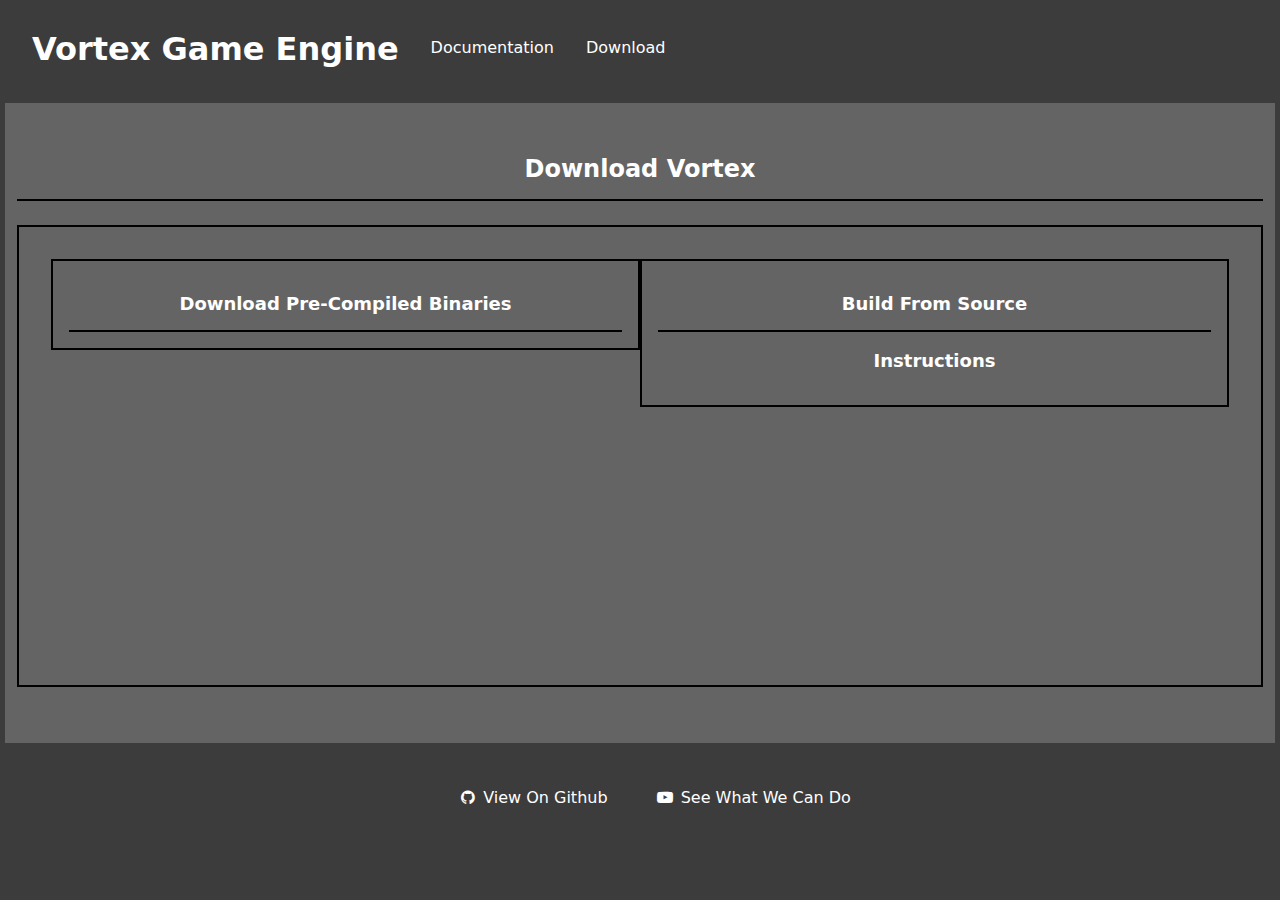
<file: download.html>
<!DOCTYPE html>
<html lang="en">
<head>
    <meta charset="UTF-8">
    <meta http-equiv="X-UA-Compatible" content="IE=edge">
    <meta name="viewport" content="width=device-width, initial-scale=1.0">

    <link rel="stylesheet" href="./styles.css">
    <link rel="stylesheet" href="./src/font-awesome/css/font-awesome.min.css">

    <title>Vortex Engine Download</title>
</head>
<body>
    <div class="topnav">
        <div><h1 id="main-logo"><a href="./index.html">Vortex Game Engine</a></h1></div>
        
        <ul class="main-menu-bar">
            <li><a href="./documentation.html" class="link">Documentation</a></li>
            <li><a href="./download.html" class="link">Download</a></li>
        </ul>
    </div>

    <div class="content">
        <span class="page-title"><p class="underline">Download Vortex</p></span>

        <div class="download-src">
            <div class="float-child">
                <div class="underline">Download Pre-Compiled Binaries</div>
            </div>
            
            <div class="float-child">
                <div class="underline">Build From Source</div>

                <p>Instructions</p>
            </div>
        </div>
    </div>

     <div class="footer">
        <ul class="footer-menu-bar">
            <li><span class="fa fa-github"><a href="https://github.com/Jshuk-7/Vortex" target="_blank">View On Github</a></span></li>
            <li><span class="fa fa-youtube-play"><a href="https://www.youtube.com/@vortex_game_engine" target="_blank">See What We Can Do</a></span></li>
        </ul>
    </div>
</body>
</html>
</file>
<file: styles.css>
:root {
	--white: white;
	--background: rgb(60, 60, 60);
	--gray: var(--background);
	--lightGray: rgb(100, 100, 100);
    --lighterGray: rgb(180, 180, 180);
	--black: black;
	--greenAccent: #009879;
}

body {
    margin: 0;
	padding: 0;
    background: var(--background);
    text-align: center;
}

* {
    box-sizing: border-box;
    font-family: system-ui, -apple-system, BlinkMacSystemFont, 'Segoe UI', Roboto, Oxygen, Ubuntu, Cantarell, 'Open Sans', 'Helvetica Neue', sans-serif;
}

body {
    margin: 0;
    font-family: system-ui, -apple-system, BlinkMacSystemFont, 'Segoe UI', Roboto, Oxygen, Ubuntu, Cantarell, 'Open Sans', 'Helvetica Neue', sans-serif;
}

#main-logo {
    margin: auto;
    padding: auto;
}

.main-menu-bar {
    list-style-type: none;
    padding: auto;
    margin: auto;
    margin-top: 0.5rem;
}

.page-title {
    font-weight: bold;
    font-size: 1.5rem;
}

.main-logo {
    width: auto;
    height: auto;
}

.topnav {
    overflow: hidden;
    background-color: var(--gray);
    padding: 1rem;
}

.topnav a {
    float: left;
    color: var(--white);
    padding: 14px 16px;
    text-decoration: none;
}

.topnav a:hover {
    float: left;
    display: block;
    text-align: center;
    padding: 14px 16px;
    text-decoration: none;

    background-color: var(--white);
    color: var(--black);
}

.content {
    background-color: var(--lightGray);
    color: var(--white);
    font-size: 18px;
    font-weight: 15px;
    padding: 12px;
    margin: 5px;
    height: 50vw;
}

.download-src {
    display: inline-block;
    border: 2px solid var(--black);
    padding: 2rem;
    margin: auto;
    width: 100%;
    height: 75%;
}

.float-child {
    font-weight: bold;
    width: 50%;
    float: left;
    padding: 1rem;
    border: 2px solid var(--black);
}

.documentation-menu {
    margin-left: 2rem;
    font-weight: bold;
    width: 20vw;
    height: 40vw;
    float: left;
    border: 2px solid var(--black);
    flex-direction: coulmn;
    flex: 1;
    overflow: auto;
    background-color: var(--gray);
}

.documentation-menu li {
	width: 90%;
    padding: 0;
    margin-bottom: 0.25rem;
    list-style-type: none;
    background-color: var(--greenAccent);
}

.documentation-menu li div {
	width: 100%;
	margin-left: 1rem;
}

.docs {
    overflow-y: auto;
    font-weight: bold;
    width: 75%;
    height: 40vw;
    float: left;
    padding: 1rem;
    text-align: left;
    color: var(--white);
    background-color: var(--gray);
    border: 2px solid var(--black);
    flex: 1;
}

.underline {
    border-bottom: 2px solid var(--black);
    padding: 1rem;
}

.footer {
    overflow: hidden;
    background-color: var(--gray);
    padding: 1rem;
}

.footer a {
    margin: auto;
    color: var(--white);
    text-align: center;
    padding: 8px;
    text-decoration: none;
}

.footer li {
    display: inline-block;
    margin: 0 10px;
    color: var(--white);
    text-align: center;
    padding: 8px;
    text-decoration: none;
}

.footer a:hover {
    text-align: center;
    text-decoration: none;

    background-color: var(--white);
    color: var(--black);
}

.footer li:hover {
    background-color: var(--white);
    color: var(--black);
}

.footer .footer-menu-bar {
    list-style-type: none;
}
</file>
<file: dropdown.css>
:root {
	--white: white;
	--background: rgb(60, 60, 60);
	--gray: var(--background);
	--lightGray: rgb(100, 100, 100);
    --lighterGray: rgb(180, 180, 180);
	--black: black;
	--greenAccent: #009879;
}

/* Dropdown Button */
.dropbtn {
  background-color: var(--gray);
  color: var(--white);
  padding: 16px;
  font-size: 1.1vw;
  text-align: left;
  border: none;
  width: 100%;
  overflow-x: hidden;
}

/* The container <div> - needed to position the dropdown content */
.dropdown {
  position: relative;
  display: inline-block;
  width: 100%;
}

/* Dropdown Content (Hidden by Default) */
.dropdown-content {
  display: none;
  position: absolute;
  text-align: left;
  font-size: 1.1vw;
  background-color: var(--white);
  min-width: 1vw;
  box-shadow: 0px 8px 16px 0px rgba(0, 0, 0, 0.2);
  z-index: 1;
}

/* Links inside the dropdown */
.dropdown-content a {
  color: var(--black);
  padding: 12px 16px;
  text-decoration: none;
  display: block;
}

/* Change color of dropdown links on hover */
.dropdown-content a:hover {
    background-color: var(--lighterGray);
}

/* Show the dropdown menu on hover */
.dropdown:hover .dropdown-content {
    display: block;
}

/* Change the background color of the dropdown button when the dropdown content is shown */
.dropdown:hover .dropbtn {
    background-color: var(--lightGray);
}
</file>
<file: table-styles.css>
:root {
	--white: white;
	--background: rgb(60, 60, 60);
	--gray: var(--background);
	--lightGray: rgb(100, 100, 100);
    --lighterGray: rgb(180, 180, 180);
	--black: black;
	--greenAccent: #009879;
}

table {
    width: 100%;
}

.overview {
    border-collapse: collapse;
    margin: 25px 0;
    font-size: 0.9em;
    font-family: sans-serif;
    box-shadow: 0 0 20px rgba(0, 0, 0, 0.15);
}

.overview thead tr {
    height: 1rem;
    background-color: var(--greenAccent);
    color: var(--white);
    text-align: left;
}

.overview tr,
.overview td {
    padding: 12px 15px;
}

.overview tbody tr {
    border-bottom: 1px solid var(--white);
}

.overview tbody tr:nth-child(even) {
    background-color: var(--white);
    color: var(--black);
}

.overview tbody tr:nth-child(odd) {
    background-color: var(--lighterGray);
    color: var(--black);
}

.overview tbody tr:last-of-type {
    border-bottom: 2px solid var(--greenAccent);
}

.overview tbody tr:hover {
    font-weight: bold;
    color: var(--greenAccent);
}
</file>
